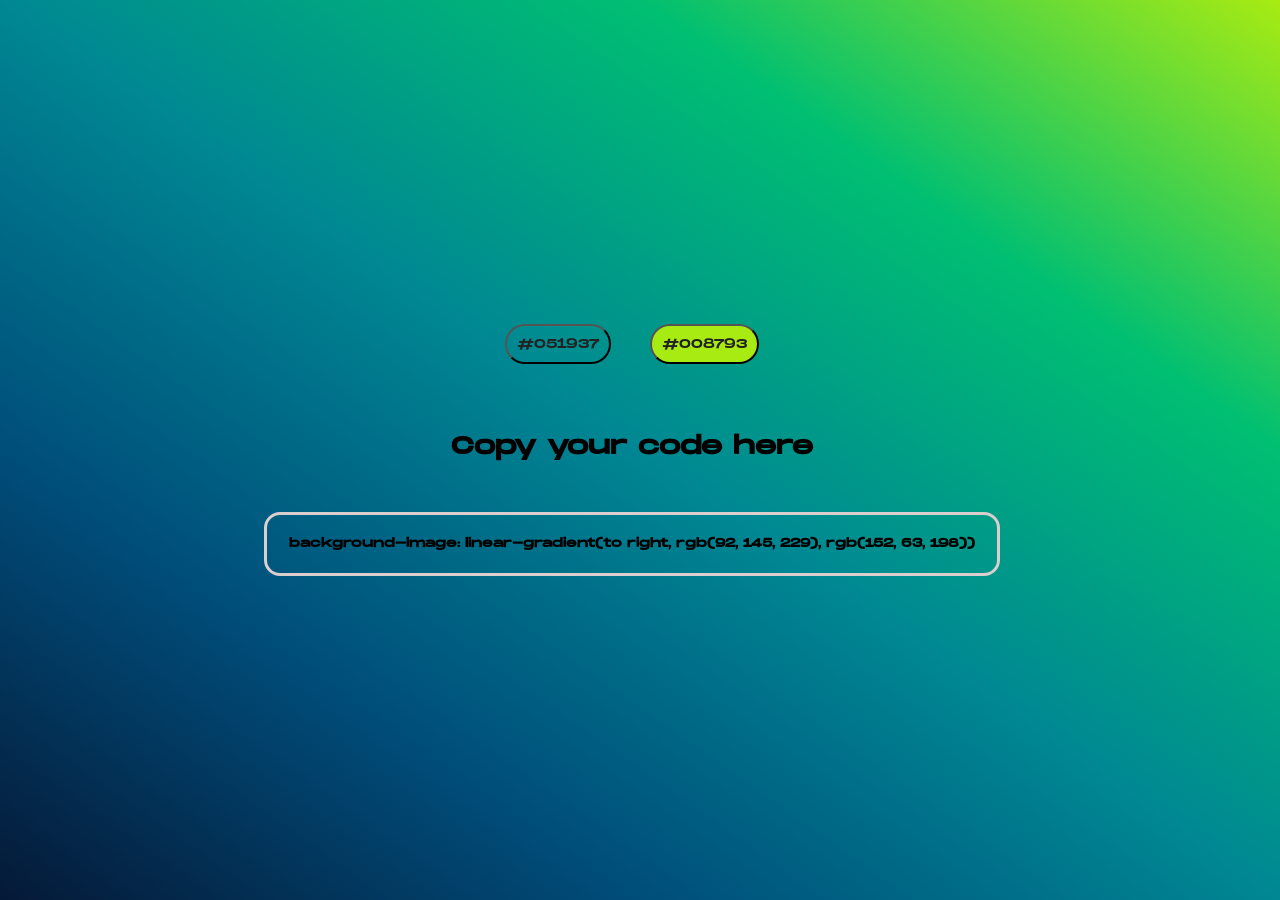
<file: index.html>
<!DOCTYPE html>
<html lang="en">
<head>
    <meta charset="UTF-8">
    <meta name="viewport" content="width=device-width, initial-scale=1.0">
    <title>Gradient Project</title>
    <link rel="stylesheet" href="style.css">
</head>
<body>
    
    <section>
        <div>
            <button id="myButton">#051937</button>
            <button id="myButton2">#008793</button>
        </div>

       <h2><b>Copy your code here</h2>

        <div class="copyCode">
            background-image: linear-gradient(to right, rgb(92, 145, 229), rgb(152, 63, 198))
        </div>
    </section>

    <script src="script.js"></script>
</body>
</html>
</file>
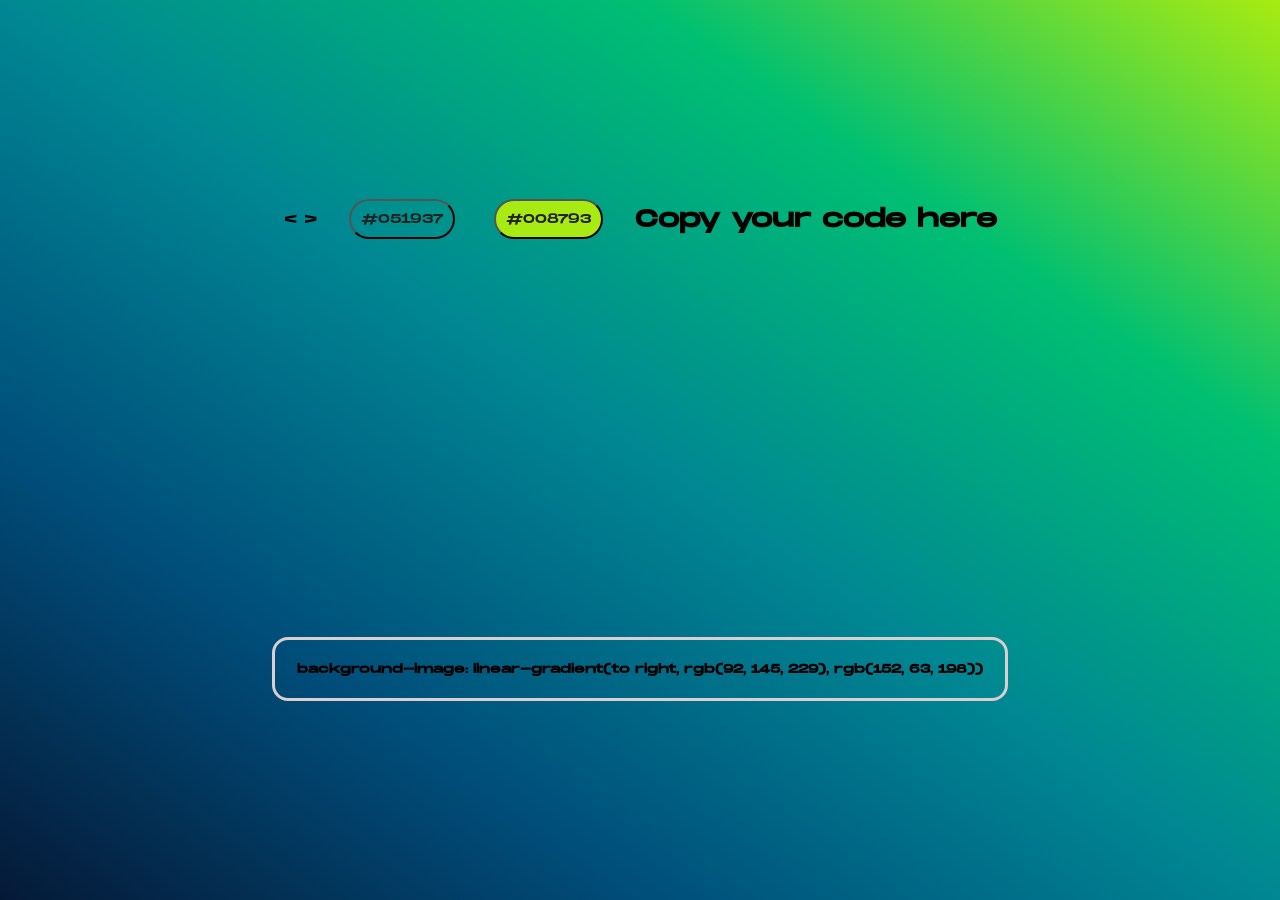
<file: Gradient Picker/index.html>
<!DOCTYPE html>
<html lang="en">
<head>
    <meta charset="UTF-8">
    <meta name="viewport" content="width=device-width, initial-scale=1.0">
    <title>Gradient Project</title>
    <!--<link href="stylesheet" re -->
    <link rel="stylesheet" href="style.css">
</head>
<body>
    
    < >
        <div>
            <button id="myButton">#051937</button>
            <button id="myButton2">#008793</button>
        </div>

        <h2><b>Copy your code here</h2>

        <div class="copyCode">
            background-image: linear-gradient(to right, rgb(92, 145, 229), rgb(152, 63, 198))
        </div>
    </section>

    <script src="script.js"></script>
</body>
</html>
</file>
<file: style.css>
* {
    margin: 0;
    padding: 0;
    box-sizing: border-box;
    font-family: 'Monument';
   }

   @font-face {
    font-family: monument;
    src: url(./MonumentExtended-Regular.otf);
    }

   html, body {
    height: 100%;
    width: 100%;
    gap: 1rem;
    flex-wrap: wrap;
   }
   
   body {
    height: 100vh;
    width: 100%;
    background-image: linear-gradient(to right top, #051937, #004d7a, #008793, #00bf72, #a8eb12);
    display: flex;
    justify-content: center;
    align-items: center;

   }

   section {
    display: flex;
    flex-direction: column;
    justify-content: center;
    align-items: center;
    gap: 3.2rem;
   }

   #myButton {
    margin: 1rem;
    padding: 10px;
    border-radius: 1.5rem;
    background-color:rgb(87, 69, 201);
    color: rgb(34, 34, 34);
    background: transparent;
   }

   #myButton2 {
    margin: 1rem;
    padding: 10px;
    border-radius: 1.5rem;
    background-color:rgb(168, 235, 18);
    color: rgb(34, 34, 34);
   }

   .copyCode {
    height: 4rem;
    width: 46rem;
    font-size: 12px;
    border-radius: 1rem;
    margin-bottom: 1rem;
    display: flex;
    justify-content: center;
    align-items: center;
    border: 3px solid #dacece;
   }

   @media screen and (max-width: 1024px) {  
    .copyCode {
        width: 100%;
    }     
   }
</file>
<file: Gradient Picker/style.css>
* {
    margin: 0;
    padding: 0;
    box-sizing: border-box;
    font-family: 'Monument';
   }

   @font-face {
    font-family: monument;
    src: url(./MonumentExtended-Regular.otf);
    }

   html, body {
    height: 100%;
    width: 100%;
    gap: 1rem;
    flex-wrap: wrap;
   }
   
   body {
    height: 100vh;
    width: 100%;
    background-image: linear-gradient(to right top, #051937, #004d7a, #008793, #00bf72, #a8eb12);
    display: flex;
    justify-content: center;
    align-items: center;

   }

   section {
    display: flex;
    flex-direction: column;
    justify-content: center;
    align-items: center;
    gap: 3.2rem;
   }

   #myButton {
    margin: 1rem;
    padding: 10px;
    border-radius: 1.5rem;
    background-color:rgb(87, 69, 201);
    color: rgb(34, 34, 34);
    background: transparent;
   }

   #myButton2 {
    margin: 1rem;
    padding: 10px;
    border-radius: 1.5rem;
    background-color:rgb(168, 235, 18);
    color: rgb(34, 34, 34);
   }

   .copyCode {
    height: 4rem;
    width: 46rem;
    font-size: 12px;
    border-radius: 1rem;
    margin-bottom: 1rem;
    display: flex;
    justify-content: center;
    align-items: center;
    border: 3px solid #dacece;
   }

   @media screen and (max-width: 1024px) {  
    .copyCode {
        width: 100%;
    }     
   }
</file>
